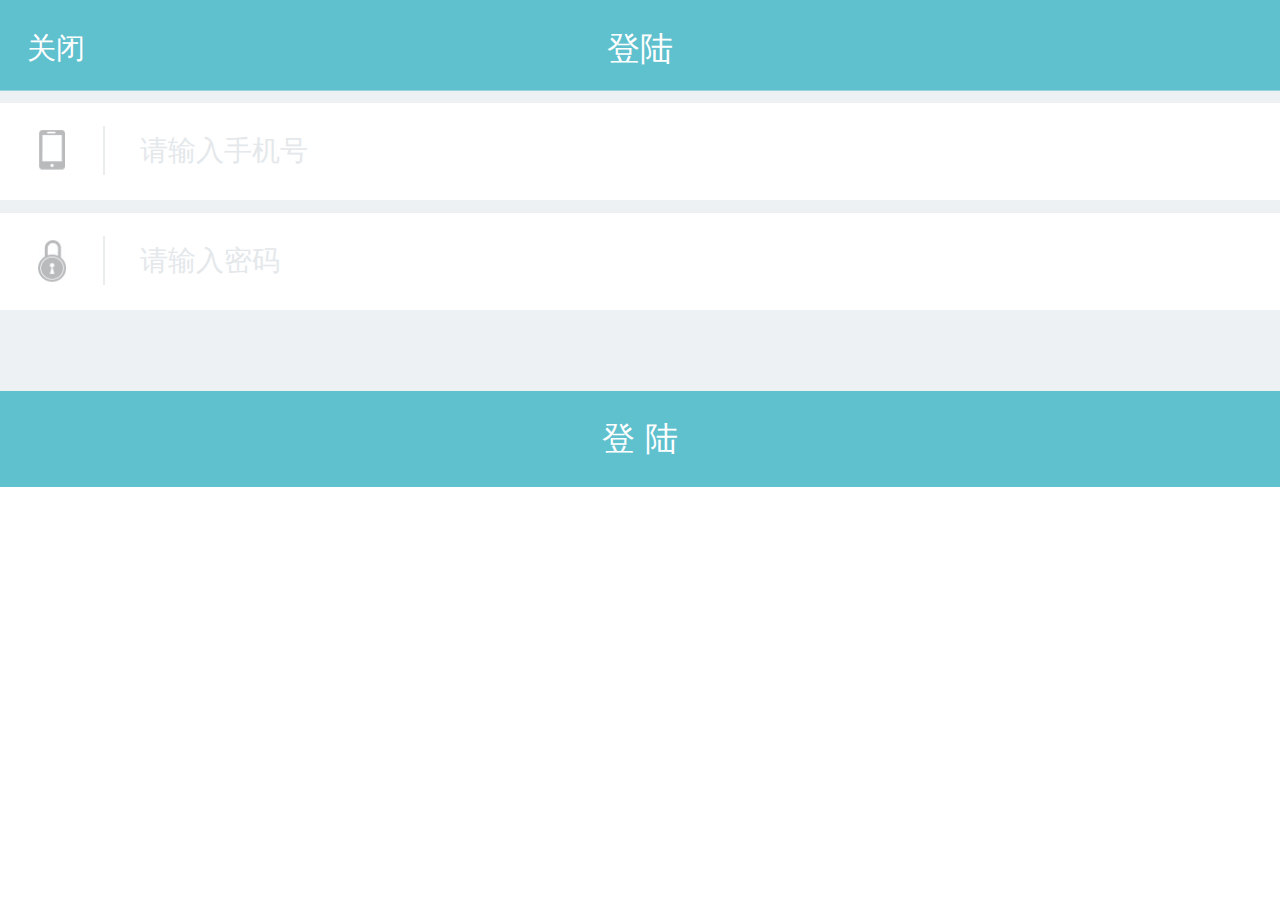
<file: taskfour/index.html>
<!DOCTYPE html>
<html lang="en">
<head>
    <meta charset="UTF-8">
    <title>登陆</title>
    <link rel="stylesheet" href="static/css/main.css"/>
    <meta name="viewport" content="width=device-width, initial-scale=1, maximum-scale=1">
</head>
<body>
<div class="container">
    <div class="header">
        <button class="close" type="button">关闭</button>
        <h1 class="title">登陆</h1>
    </div>
    <div class="content">
        <div class="input">
            <div class="icon"><img src="static/img/icon/name.png" alt="icon"/></div>
            <form action="??"><label for="name" class="name"><input type="text" id="name" placeholder="请输入手机号"></label></form>
        </div>
        <div class="input">
            <div class="icon"><img src="static/img/icon/pass.jpg" alt="icon"/></div>
            <form action="??"><label for="pass" class="pass"><input type="text" id="pass" placeholder="请输入密码"></label></form>
        </div>
    <button class="signin" type="button">登 陆</button>
    </div>
</div>
</body>
</html>
</file>
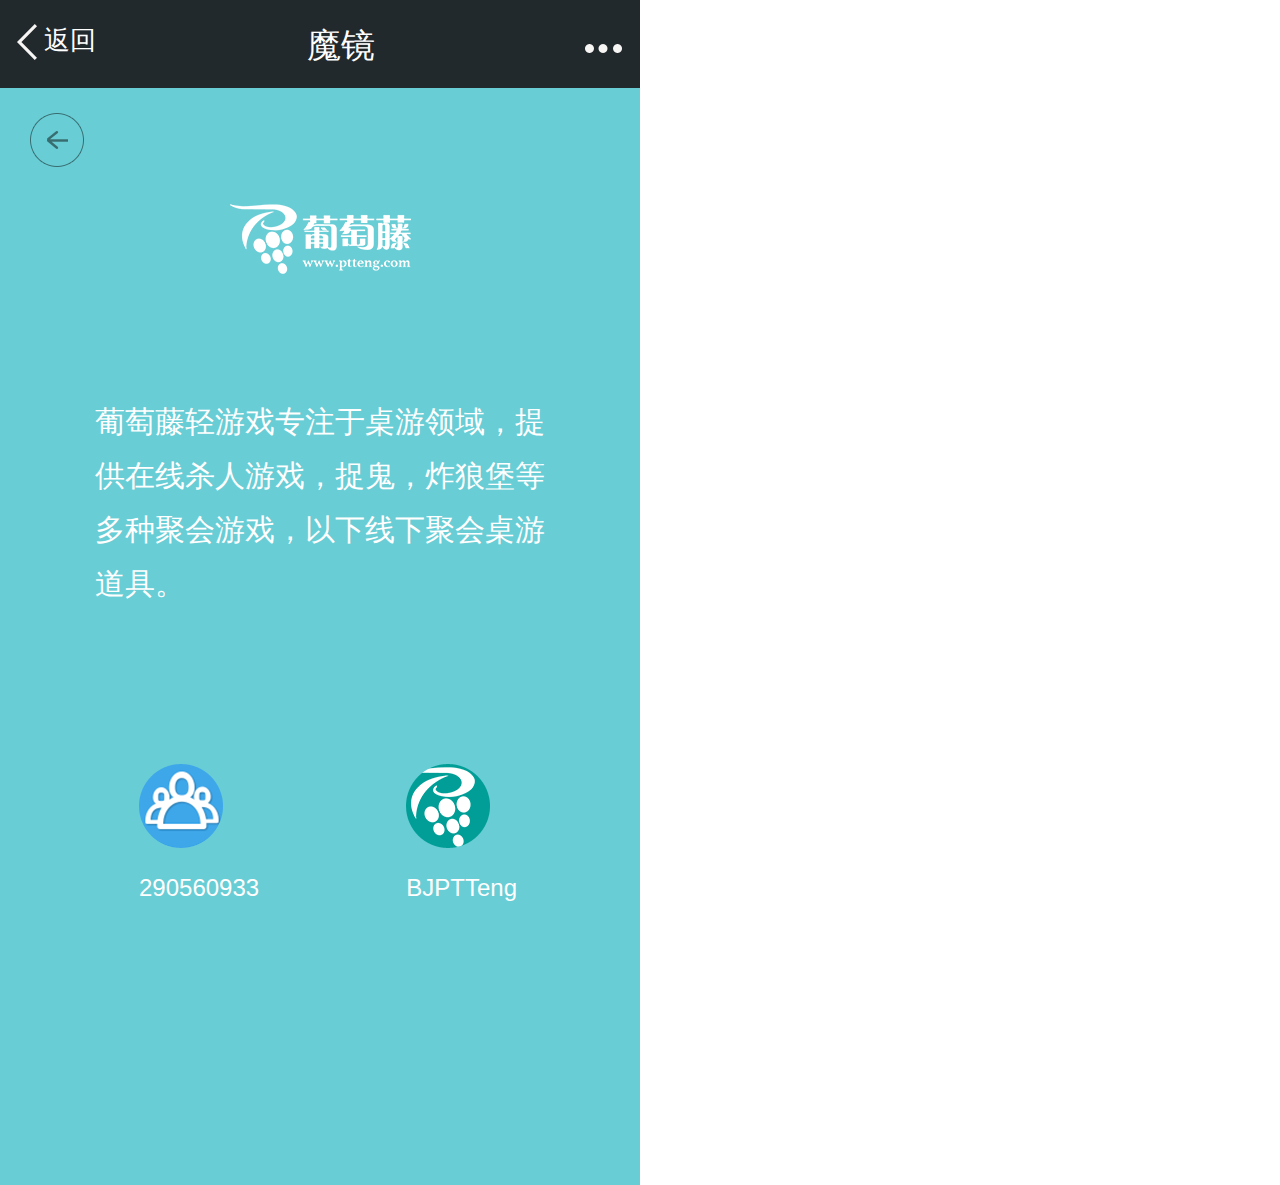
<file: taskthree/index.html>
<!DOCTYPE html>
<html lang="en">
<head>
    <meta charset="UTF-8">
    <title>魔镜</title>
    <link rel="stylesheet" href="static/css/main.css"/>
</head>
<body>
<div class="container">
    <div class="header">
        <div class="back"><img src="static/img/icon/back.png" alt="back"/> 返回</div>
        <div class="menu"><img src="static/img/icon/menu.png" alt="menu"/></div>
        <div class="title">魔镜</div>
    </div>
    <div class="container">
        <div class="cback"><img src="static/img/icon/cback.png" alt="fanhui"/></div>
        <div class="logo"><img src="static/img/icon/logo.png" alt="logo"/></div>
        <div class="text">葡萄藤轻游戏专注于桌游领域，提供在线杀人游戏，捉鬼，炸狼堡等多种聚会游戏，以下线下聚会桌游道具。</div>
        <div class="lianxi">
            <div class="left"><img src="static/img/icon/left.png" alt="qun"/><p>290560933</p></div>
            <div class="right"><img src="static/img/icon/right.png" alt="logo"/><p>BJPTTeng</p></div>
        </div>
    </div>
</div>
</body>
</html>
</file>
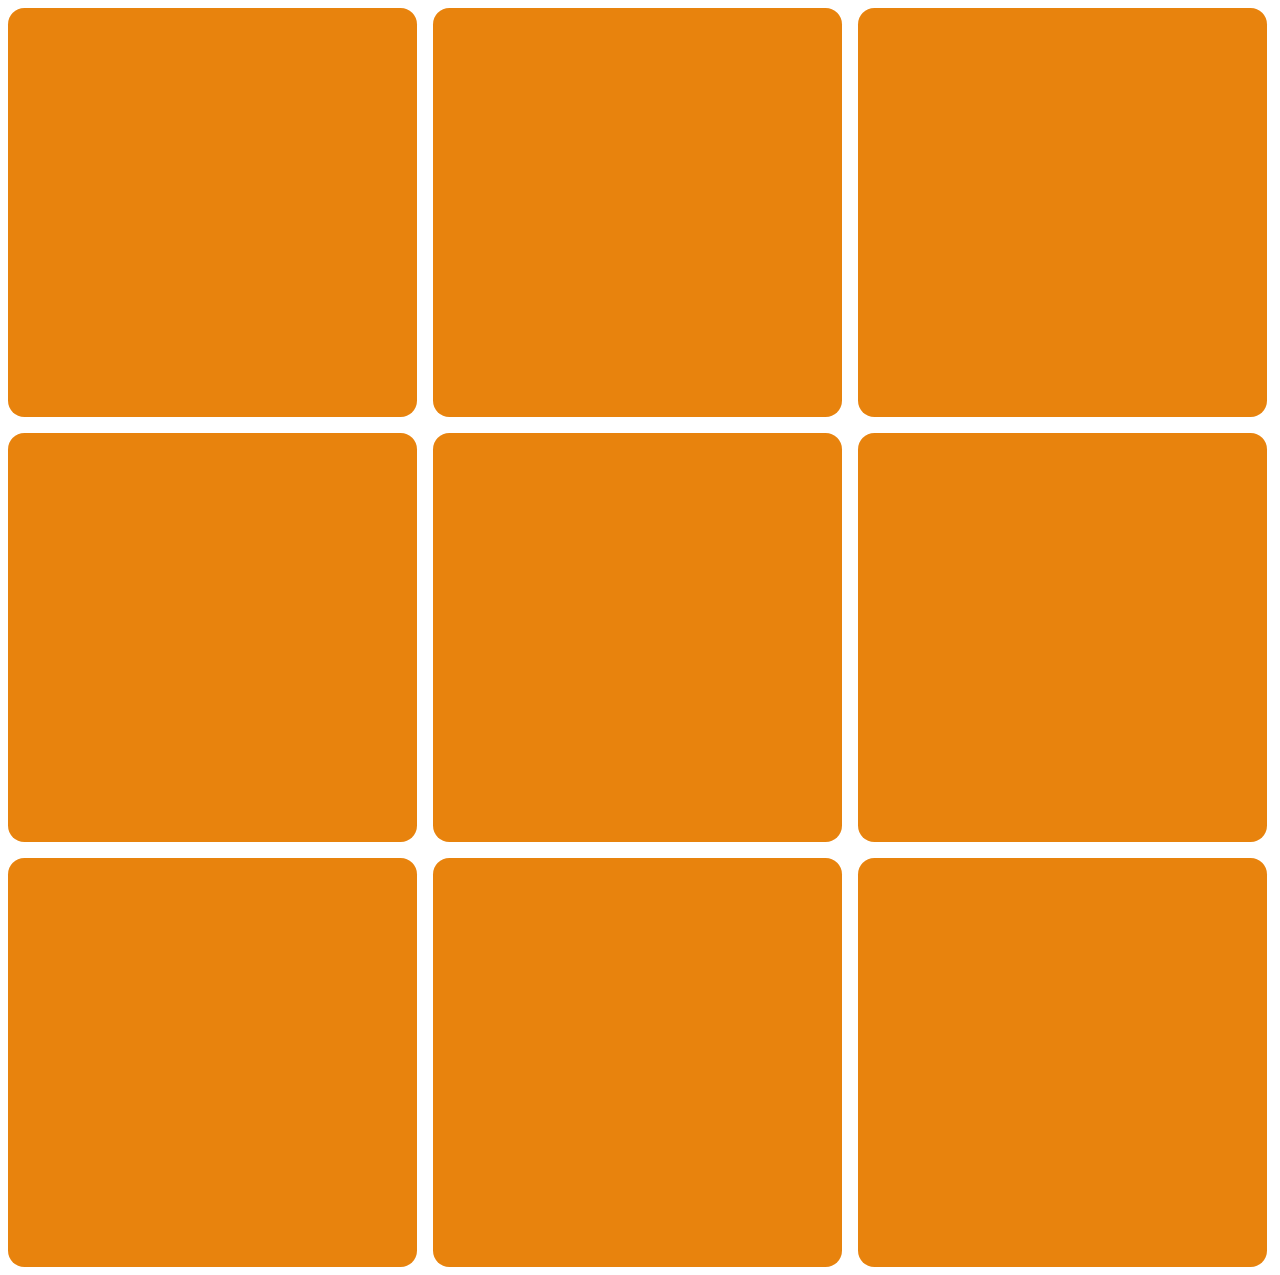
<file: taskone/taskone.html>
﻿<!DOCTYPE html>
<html lang="en">
<head>
  <meta charset="utf-8">
  <title>九宫格</title>
  <meta name="viewport" content="width=device-width, initial-scale=1, maximum-scale=1"/>
  <style>
    body {
        margin: 0;
    }
    div {
      width: 32%;
      padding: 16% 0;
      margin: 0.6%;
      float: left;
      background-color: #e8830d;
      border-radius: 4%;
    }
  </style>
</head>
<body>
  <div></div>
  <div></div>
  <div></div>
  <div></div>
  <div></div>
  <div></div>
  <div></div>
  <div></div>
  <div></div>
</body>
</html>
</file>
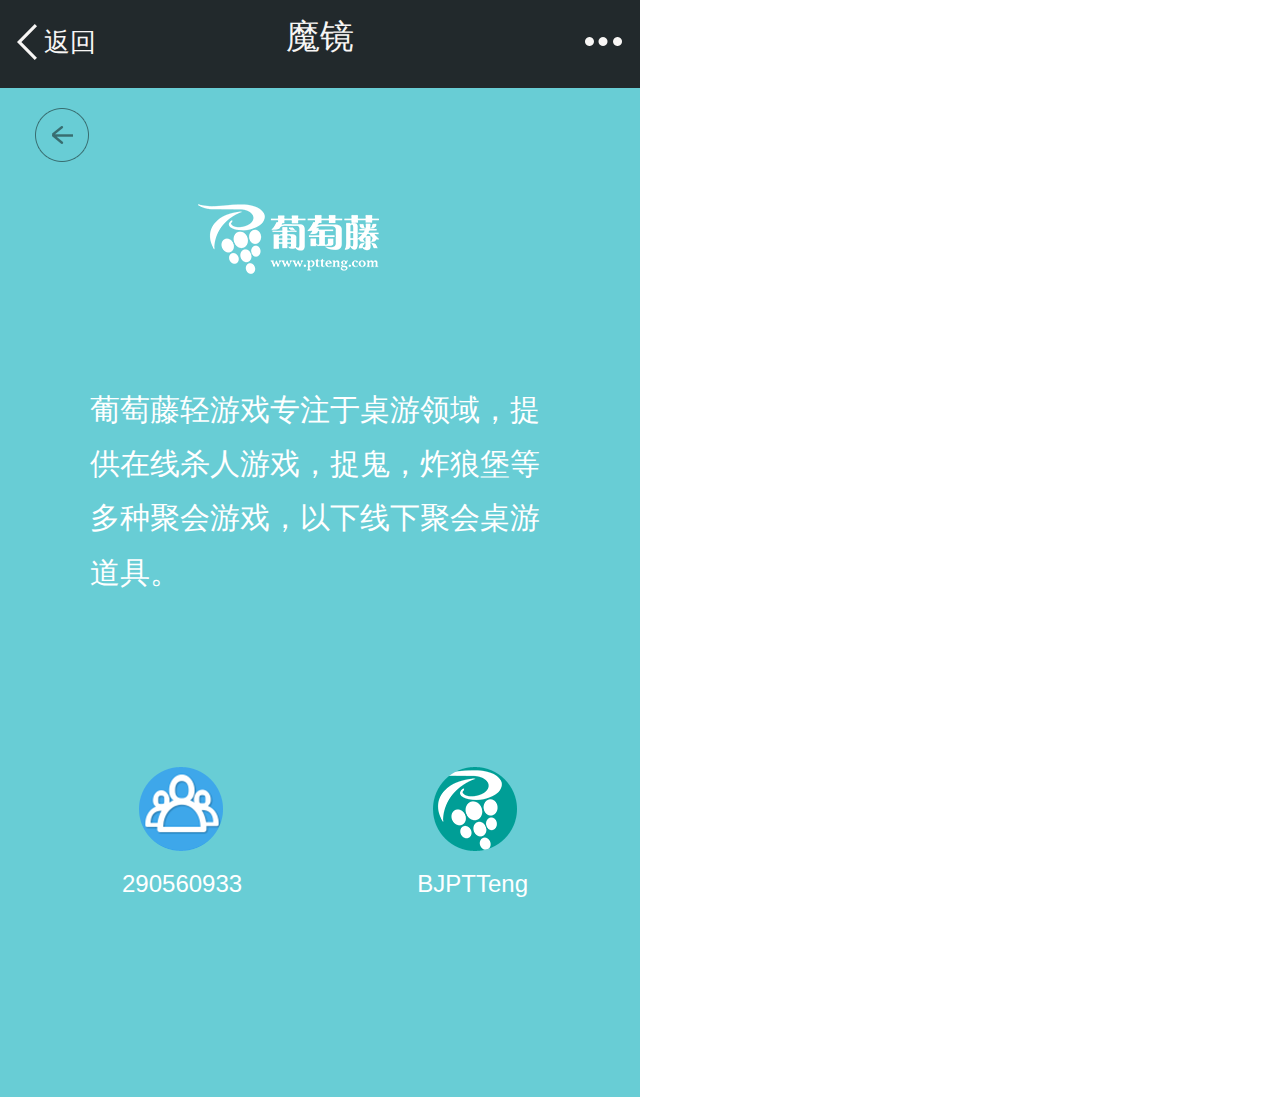
<file: taskthree/taskthree.html>
<!DOCTYPE html>
<html lang="en">
<head>
    <meta charset="UTF-8">
    <title>魔镜</title>
    <meta name="viewport" content="width=device-width, maximum-scale=2">
    <link rel="stylesheet" href="static/css/taskthree.css"/>
</head>
<body>
<div class="container">
    <div class="header">
        <div class="back">
            <img src="static/img/icon/back.png" alt="back" class="back-img">
            <div class="back-text">&nbsp;返回</div>
        </div>
        <h1>魔镜</h1>
        <img src="static/img/icon/menu.png" alt="menu" class="menu"/>
    </div>
    <div class="content"><img src="static/img/icon/cback.png" alt="back" class="cback"/><img src="static/img/icon/logo.png" alt="logo" class="logo"/>
        <p class="text">葡萄藤轻游戏专注于桌游领域，提供在线杀人游戏，捉鬼，炸狼堡等多种聚会游戏，以下线下聚会桌游道具。</p>
        <div class="left">
            <img src="static/img/icon/left.png" alt="group" class="left-img"/><p class="contacta">290560933</p>
        </div>
        <div class="right">
            <img src="static/img/icon/right.png" alt="logo" class="right-img"/><p class="contactb">BJPTTeng</p>
        </div>
    </div>
</div>

</body>
</html>
</file>
<file: taskfour/static/css/main.css>
html {
    font: normal 125% "Microsoft YaHei", SimHei, sans-serif;
    text-align: center;
    line-height: 1;
    color: #fff;
}
body, h1 {margin:0;}
.container {
    background-color: #edf1f4;
}
button {
    padding: 0;
    border: none;
    font: inherit;
    outline: 0;
    color: inherit;
    background-color: inherit;
}
.header,
.signin {
    background-color: #5fc0ce;
}
.header {
    position: fixed;
    top: 0;
    left: 0;
    right: 0;
    height: 4.5rem;
    border-bottom: 1px solid #97d3dd;
    /*clear: both;*/
}
.close {
    position: absolute;
    top: 1.7rem;
    left: 1.35rem;
    float: left;
    font-size: 1.45rem;
}
.title {
    padding: 1.6rem 0 1.25rem;
    font-size: 1.65rem;
    font-weight: normal;
}
.content {
    padding-top: 4.5rem;
}
.input {
    height: 2.55rem;
    margin-top: .65rem;
    padding: 1.15rem 0;
    background-color: #fff;
}
.icon {
    width: 5.15rem;
    height: 2.25rem;
    float: left;
    padding-top: .2rem;
    border-right: 2px solid #e9eded;
}
form {
    padding-left: 7rem;
}
input {
    height: 2.45rem;
    width: 100%;
    padding: 0;;
    border: none;
    font: 100 1.4rem "Microsoft YaHei", SimHei, sans-serif;
}
::-webkit-input-placeholder {color: #e4e8eb; }
           ::-moz-placeholder {color: #e4e8eb; } /* firefox 19+ */
      :-ms-input-placeholder {color: #e4e8eb; } /* ie */
      input:-moz-placeholder {color: #e4e8eb; }

.signin {
    width: 100%;
    height: 4.8rem;
    margin-top: 4.05rem;
    font-size: 1.65rem;
    line-height: 4.8rem;

}
</file>
<file: taskthree/static/css/main.css>
html {
    font-family: SimHei, "Microsoft YaHei", "Microsoft JhengHei", sans-serif;;
}
body {
    margin: 0;
    color: #fff;
}
.container {
    width: 640px;
    height: 1097px;
}
.header{
    height: 88px;
    background-color: #22292c;
}
.container {
    background-color: #68cdd5;
}
.back {
    position: relative;
    top: 23px;
    left: 17px;
    vertical-align: middle;

    float: left;
    font-size: 26px;
}
.back img,
.menu img {
    vertical-align: middle;
}
.menu {
    position: relative;
    top: 39px;
    right: 18px;
    float: right;
    vertical-align: middle;
}
.title {
    position: relative;

    top: 23px;
    vertical-align: middle;
    margin: auto;
    text-align: center;
    font-size: 34px;
}
/*���ݲ���*/
.cback {
    position: relative;
    top: 25px;
    left: 30px;
    height: 116px;
}
.logo {
    position: relative;
    margin: auto;
    width: 181px;
    height: 191px;
}
.text {
    margin: auto;
    width: 450px;
    height: 369px;
    font-size: 30px;
    line-height: 1.8em;
}
.lianxi {
    height: 333px;
}
.left {
    position: relative;
    left: 139px;
    float: left;
    background-color: transparent;
}
.right {
    position: relative;
    right: 123px;
    float: right;
}
p {
    margin:22px 0;
    font-size: 24px;
    text-align: center;
}
</file>
<file: taskthree/static/css/taskthree.css>
html {
    font: normal 125%  /*SimHei,*/"Microsoft YaHei", sans-serif;
    line-height: 1.42857143;

}
body, h1, p {
    margin: 0;
    padding: 0;
}
img {
    display: block;
}
.container {
    width: 32rem;
    height: 54.85rem;
    color: #fff;
    background-color: #68cdd5;
}
.header {
    height: 4.4rem;
    background-color: #22292c;
    color: #f8f6f5;
}
.back {
    padding: 1.2rem .85rem;
    float: left;
    font-size: 1.3rem;
}
.back-img, .back-text {
    float: left;
}
h1 {
    width: 3.6rem;
    margin: auto;
    padding: .95rem 0 1.65rem;
    font-weight: normal;
    font-size: 1.7rem;
    text-align: center;
    line-height: 1;
}

.menu {
    position: relative;
    top: -2.45rem;
    right: .9rem;
    float: right;
}
.content {
    color: #fff;
    background-color: #68cdd5;
}
.cback {
    position: relative;
    top: 1rem;
    left: 1.75rem;
    float: left;
}
.logo {
    padding: 3.1rem 13.05rem 5.45rem 9.9rem;
}
.text {
    padding: 0 5rem 0 4.5rem;
    font-size: 1.5rem;
    line-height: 2.711rem;
}
.left {
    float: left;
}
.left-img {
    padding: 8.35rem 0 0 6.95rem;
}
.contacta, .contactb {
    font-size: 1.2rem;
    padding-top: .8rem;
}
.contacta {
    position: relative;
    left: 6.1rem;
    /*float: left;*/
}
.right {
    float: right;
}
.right-img {
    padding: 8.35rem 6.15rem 0 0;
}
.contactb {
    position: relative;
    right: 5.6rem;
    /*float: right;*/
    text-align: right;
}
</file>
